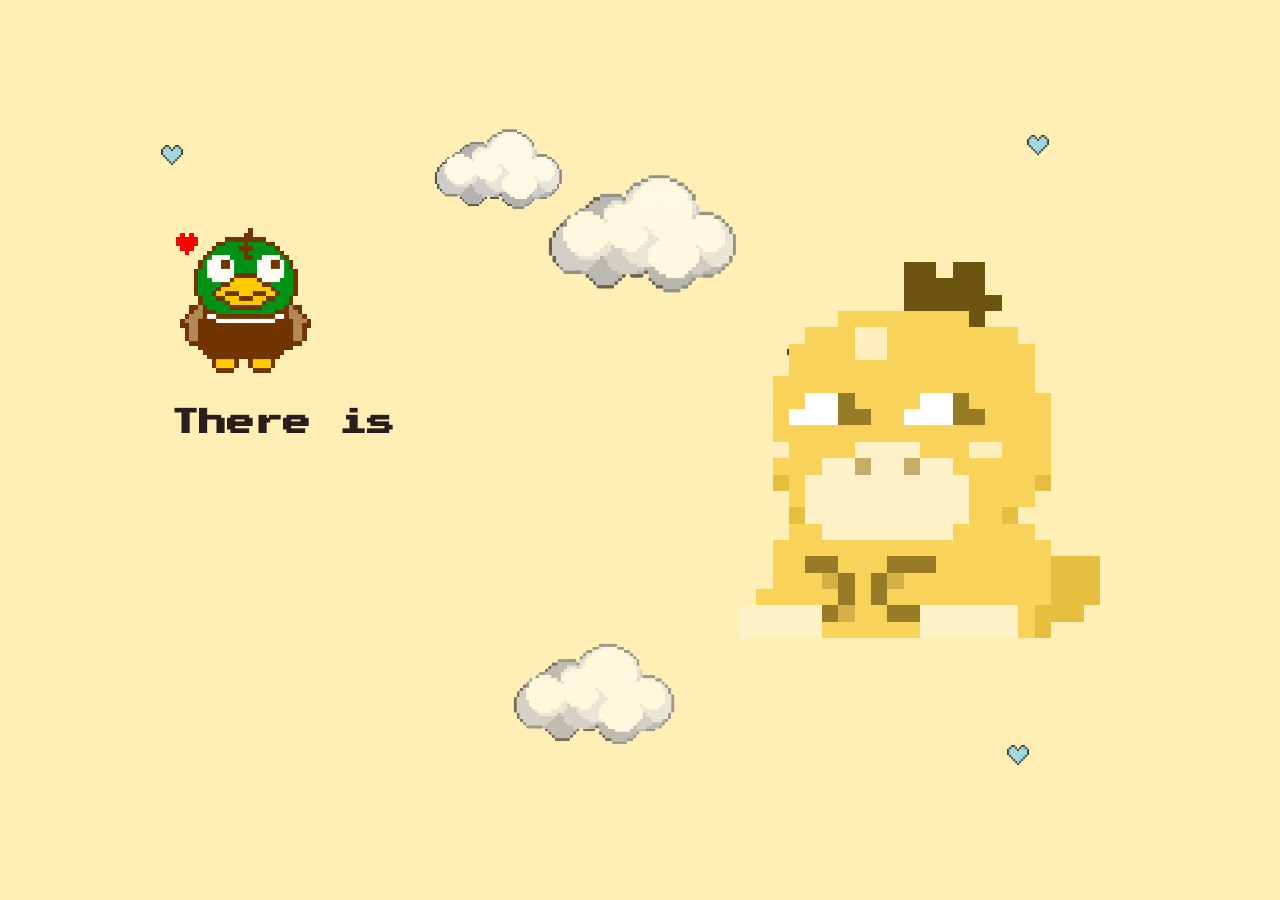
<file: index.html>
<!DOCTYPE html>
<html lang="en">
<head>

  <meta charset="UTF-8"/>

  <meta name="viewport"
  content="width=device-width, initial-scale=1.0"/>

  <title>Birthday Web</title>

  <!-- PIXEL FONT -->

  <link href="https://fonts.googleapis.com/css2?family=Press+Start+2P&display=swap"
  rel="stylesheet">

  <!-- FONT FORM 2 -->

  <link href="https://fonts.googleapis.com/css2?family=Poppins:wght@400;500;700&display=swap"
  rel="stylesheet">

  <link rel="stylesheet" href="brithday.css">

</head>

<body>

 <audio id="bgMusic" loop>
  <source src="assestt/shape.mp3" type="audio/mp3">
</audio>

  <!-- ================= FORM 1 ================= -->

  <div class="container" id="form1">

    <!-- CLOUD -->

    <img src="assestt/cloudpixel.png"
    class="cloud cloud1">

    <img src="assestt/cloudpixel.png"
    class="cloud cloud2">

    <img src="assestt/cloudpixel.png"
    class="cloud cloud3">

    <!-- LOVE GIF -->

    <img src="assestt/gif.gif"
    class="love love1">

    <img src="assestt/gif.gif"
    class="love love2">

    <img src="assestt/gif.gif"
    class="love love3">

    <img src="assestt/gif.gif"
    class="love love4">

    <!-- LEFT -->

    <div class="left-content">

      <img src="assestt/Game Love Sticker.gif"
      class="small-duck">

      <h1 id="typingText"></h1>

      <button id="openBtn">
        click me !
      </button>

    </div>

    <!-- RIGHT -->

    <div class="right-content">

      <img src="assestt/Happy Pixel Sticker.gif"
      class="big-duck">

    </div>

  </div>

  <!-- ================= FORM 2 ================= -->

  <div class="gift-page" id="form2">

    <!-- CLOUD -->

    <img src="assestt/cloud.png"
    class="gift-cloud gift-cloud1">

    <img src="assestt/cloud.png"
    class="gift-cloud gift-cloud2">

    <img src="assestt/cloud.png"
    class="gift-cloud gift-cloud3">

    <img src="assestt/cloud.png"
    class="gift-cloud gift-cloud4">

    <!-- CONTENT -->
    <div class="gift-content">

      <img src="assestt/Game Love Sticker by Stephanie Poetri.gif"
    class="gift-love gift-love1">

    <img src="assestt/Game Love Sticker by Stephanie Poetri.gif"
    class="gift-love gift-love2">

    <img src="assestt/Game Love Sticker by Stephanie Poetri.gif"
    class="gift-love gift-love3">

    <img src="assestt/Game Love Sticker by Stephanie Poetri.gif"
    class="gift-love gift-love4">

    <!-- LOVE BARU -->

    <img src="assestt/Heart Love Sticker by Princess Polly Boutique.gif"
    class="gift-love gift-love5">

    <img src="assestt/Heart Love Sticker by Princess Polly Boutique.gif"
    class="gift-love gift-love6">

    <!-- FLOWER -->

    <img src="assestt/flowers STICKER.gif"
    class="bottom-flower flower-left">

    <!-- ROSE PETALS -->
    <img src="assestt/Rose Petals Art Sticker.gif"
    class="right-flower">

      <!-- TITLE -->

      <h2 class="gift-title">
        You have a <br>
        GIFT!
      </h2>

      <!-- OPEN BUTTON -->

      <button id="giftBtn"
      class="gift-button">
        open gift ?
      </button>

      <!-- OPENING TEXT -->

      <h3 id="openingText"></h3>

      <!-- CAT -->

      <img src="assestt/Black Cat Sticker.gif"
      class="cat-gif"
      id="catGif">

      <!-- GIFT GIF -->

      <img src="assestt/Gift Sticker by Iris Tattoo.gif"
      class="gift-box-gif"
      id="giftGif">

      <!-- CHECK BUTTON -->

      <button id="checkBtn"
      class="gift-button">
        check it out!
      </button>

    </div>

  </div>

  <!-- ================= FORM 3 ================= -->

<div class="birthday-page" id="form3">

  <!-- BALLOON -->

  <img src="assestt/Balloon Love Sticker by Folksy.gif"
  class="balloon balloon-left">

  <img src="assestt/Balloon Love Sticker by Folksy.gif"
  class="balloon balloon-right">

  <img src="assestt/Heart Love Sticker by Folksy.gif"
  class="birthday-love birthday-love1">

  <img src="assestt/Heart Love Sticker by Folksy.gif"
  class="birthday-love birthday-love2">

  <img src="assestt/Heart Love Sticker by Folksy.gif"
  class="birthday-love birthday-love3">

  <img src="assestt/Summer Sea Sticker.gif"
  class="summer summer1">

  <img src="assestt/Summer Sea Sticker.gif"
  class="summer summer2">

  <!-- CONTENT -->

  <div class="birthday-content">

    <!-- TEXT -->

    <h2 class="birthday-title"
    id="birthdayText"></h2>

    <!-- HELLO KITTY -->

    <img src="assestt/Hello Kitty Pixel Sticker.gif"
    class="sanrio-gif">

    <!-- CAKE -->

    <img src="assestt/Happy Birthday Party Sticker by Amy.gif"
    class="birthday-cake">

    <!-- BUTTON -->

    <button id="nextBtn">
      next...
    </button>

  </div>

</div>

<!-- ================= FORM 4 ================= -->

<div class="snoopy-page" id="form4">

  <div class="snoopy-box">

    <!-- TEXT -->

    <h2 id="snoopyText"></h2>

    <!-- SNOOPY -->

    <img src="assestt/Excited The Peanuts Gang Sticker by Peanuts.gif"
    class="snoopy-walk"
    id="snoopyWalk">

    <!-- BUTTON -->

    <button id="snoopyNextBtn">
      next...
    </button>

  </div>

</div>

<!-- ================= FORM 5 ================= -->

<div class="letter-page" id="form5">

    <div class="letter-box">

        <!-- TEXT -->

        <div class="from-text" id="fromText"></div>

        <div class="to-text" id="toText"></div>

        <!-- GIF -->

        <img src="assestt/Hello Kitty Pixel Sticker (1).gif"
        class="kuromi-gif">

        <img src="assestt/My Melody Pixel Sticker.gif"
        class="melody-gif">

        <!-- MESSAGE -->

        <div class="love-message" id="loveMessage"></div>

        <!-- BUTTON -->

        <button id="letterBtn">
            click here
        </button>

    </div>

</div>

  <script src="brithday.js"></script>

</body>
</html>
</file>
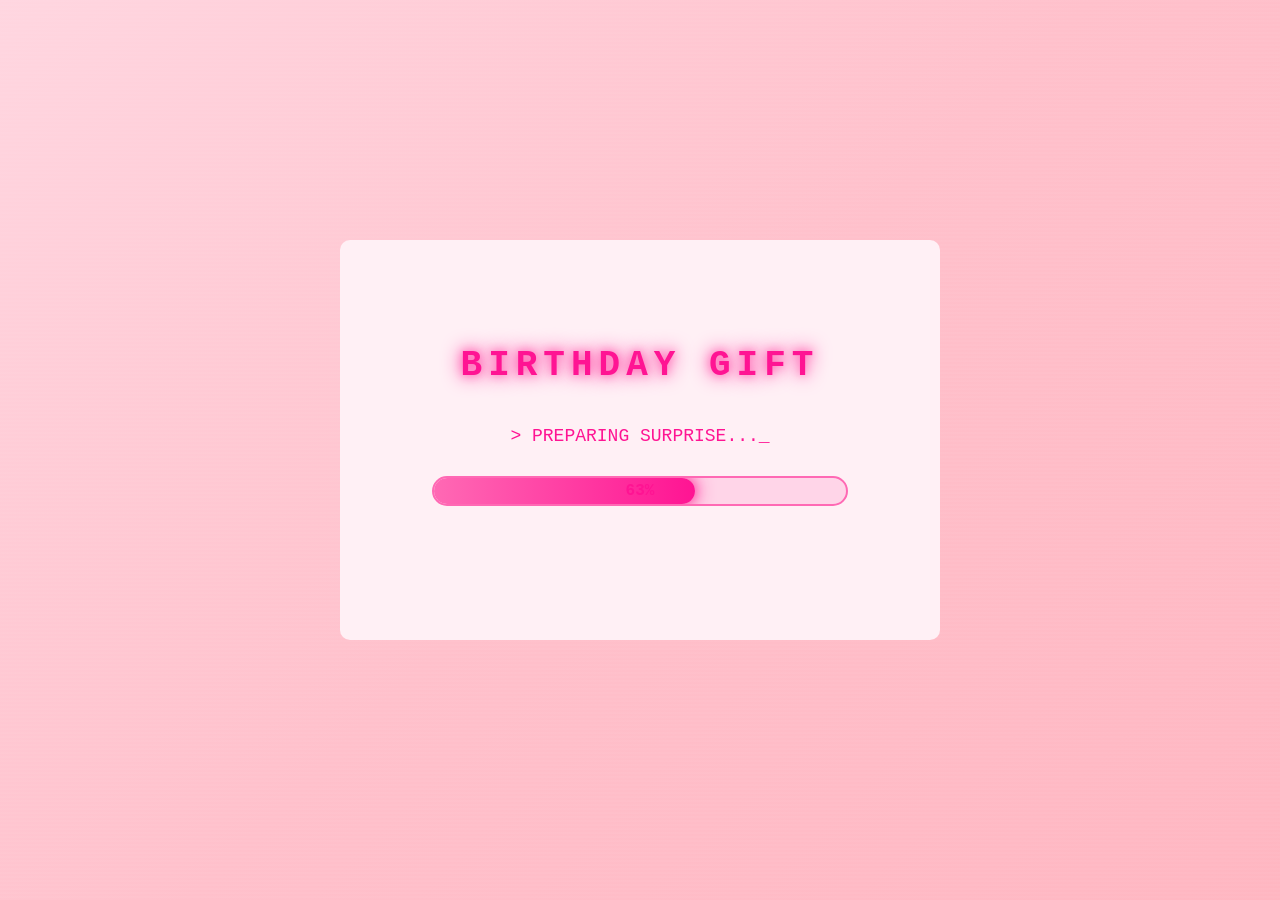
<file: next page/index.html>
<!DOCTYPE html>
<html lang="en">
<head>
    <meta charset="UTF-8">
    <meta name="viewport" content="width=device-width, initial-scale=1.0">
    <title>Birthday Gift</title>
    <link rel="stylesheet" href="styles.css">
</head>

<body>
    <div id="gameboy-container">
    
        <!-- Loading Screen -->
        <div id="loading-screen" class="screen active">
            <div class="gameboy-screen">
                <div class="screen-content">
                    <h1 class="title">BIRTHDAY GIFT</h1>
                    <div class="loading-text">&gt; INITIALIZING..._</div>
                    <div class="progress-bar">
                        <div class="progress-fill" id="progress-fill"></div>
                        <div class="progress-text">38%</div>
                    </div>
                </div>
            </div>
        </div>

        <!-- Loading Screen -->
<div id="loading-screen" class="screen active">
    <div class="gameboy-screen">
        <div class="screen-content">

            <h1 class="title">BIRTHDAY GIFT</h1>

            <div class="loading-text">
                &gt; INITIALIZING..._
            </div>

            <!-- TAMBAHAN BARU -->
            <div class="loading-lines">
                <p>&gt; loading memories...</p>
                <p>&gt; preparing surprise...</p>
                <p>&gt; almost ready...</p>
            </div>

            <div class="progress-bar">
                <div class="progress-fill" id="progress-fill"></div>
                <div class="progress-text">38%</div>
            </div>

            </div>
        </div>
    </div>

        <!-- Main Screen -->
        <div id="main-screen" class="screen">
            <div class="gameboy-body">
                <div class="gameboy-header">
                    <div class="power-indicator">
                        <span class="power-dot"></span>
                        <span class="power-text">POWER</span>
                    </div>
                    <div class="brand-text">GAME</div>
                </div>

                <div class="gameboy-screen">

             <div class="screen-content" id="main-display">

                <h1 class="birthday-title">Happy Birthday!</h1>

                <div class="start-text">
                    Press Start Button
                </div>

                <div class="screen-info">
                    <span class="dot-matrix">
                        DOT MATRIX WITH STEREO SOUND
                    </span>

                    <span class="battery">
                        <span class="battery-dot"></span>
                        BATTERY
                    </span>
                </div>

            </div>
        </div>

                <div class="menu-buttons">
                    <button class="menu-btn message-btn" data-page="message">MESSAGE</button>
                    <button class="menu-btn gallery-btn" data-page="gallery">GALLERY</button>
                    <button class="menu-btn music-btn" data-page="music">MUSIC</button>
                    <button class="menu-btn tetris-btn" data-page="tetris">TETRIS</button>
                </div>

                <div class="controls">
                    <div class="dpad">
                        <div class="dpad-center">
                            <div class="dpad-up">↑</div>
                            <div class="dpad-left">←</div>
                            <div class="dpad-right">→</div>
                            <div class="dpad-down">↓</div>
                        </div>
                    </div>
                    <div class="action-buttons">
                        <button class="action-btn b-btn">B</button>
                        <button class="action-btn a-btn">A</button>
                    </div>
                </div>

                <div class="bottom-controls">
                    <button class="control-btn select-btn">SELECT</button>
                    <button class="control-btn start-btn">START</button>
                </div>

                
            </div>    
        </div>

        <!-- Message -->
        <div id="message-screen" class="screen">
            <div class="page-container">
                <div class="page-screen"></div>
                <div class="page-controls">
                    <button class="page-btn back-btn" data-page="main">KEMBALI</button>
                    <button class="page-btn continue-btn">SELANJUTNYA</button>
                </div>
            </div>
        </div>

        <!-- Gallery -->
        <div id="gallery-screen" class="screen">
            <div class="page-container">
                <div class="page-screen">
                    <div class="page-header">Gallery</div>
                    <div class="gallery-content"></div>
                </div>
                <div class="page-controls">
                    <button class="page-btn back-btn" data-page="main">KEMBALI</button>
                    <button class="page-btn continue-btn">SELANJUTNYA</button>
                </div>
            </div>
        </div>

        <!-- Music -->
        <div id="music-screen" class="screen">
            <div class="page-container">
                <div class="page-screen">
                    <div class="page-header">Music Player</div>
                    <div class="music-content"></div>
                </div>
                <div class="page-controls">
                    <button class="page-btn back-btn" data-page="main">KEMBALI</button>
                    <button class="page-btn continue-btn">SELANJUTNYA</button>
                </div>
            </div>
        </div>

        <!-- TETRIS -->
        <div id="tetris-screen" class="screen">
            <div class="page-container">
                <div class="page-screen">
                    <div class="tetris-header">
                        <div class="tetris-title">Tetris</div>
                        <div class="tetris-stats">
                            <div class="stat">Score: <span id="score">0</span></div>
                            <div class="stat">Level: <span id="level">1</span></div>
                            <div class="stat">Lines: <span id="lines">0</span></div>
                        </div>
                    </div>

                    <div class="tetris-game">
                        <div class="tetris-wrapper">
                            <canvas id="tetris-canvas" width="300" height="400"></canvas>
                        </div>
                    </div>

                    <div class="tetris-controls">
                        <button class="tetris-btn" id="left-btn">◀</button>
                        <button class="tetris-btn" id="rotate-btn">ROTATE</button>
                        <button class="tetris-btn" id="right-btn">▶</button>
                    </div>
                </div>

                <div class="page-controls">
                    <button class="page-btn back-btn" data-page="main">KEMBALI</button>
                </div>
            </div>
        </div>

        <!-- MODALS -->
        <div id="game-over-modal" class="modal">
            <div class="modal-content">
                <div class="game-over-text">GAME OVER</div>
                <button class="modal-btn" id="confirm-btn">CONFIRM</button>
            </div>
        </div>

        <div id="final-message-modal" class="modal">
            <div class="modal-content">
                <div class="final-message-title">INGET YA!</div>
                <div class="final-message-text">
                    <p>walaupun kamu kalah,</p>
                    <p>tapi kamu selalu menang</p>
                    <p>kok di hati aku, HEHE</p>
                    <p>^_^</p>
                    <p class="love-text">I LOVE YOU &lt;3</p>
                </div>
                <button class="modal-btn" id="ok-btn">OK</button>
            </div>
        </div>

    </div>

                


    <div class="hearts-container"></div>

    <script src="script.js"></script>
    
</body>
</html>
</file>
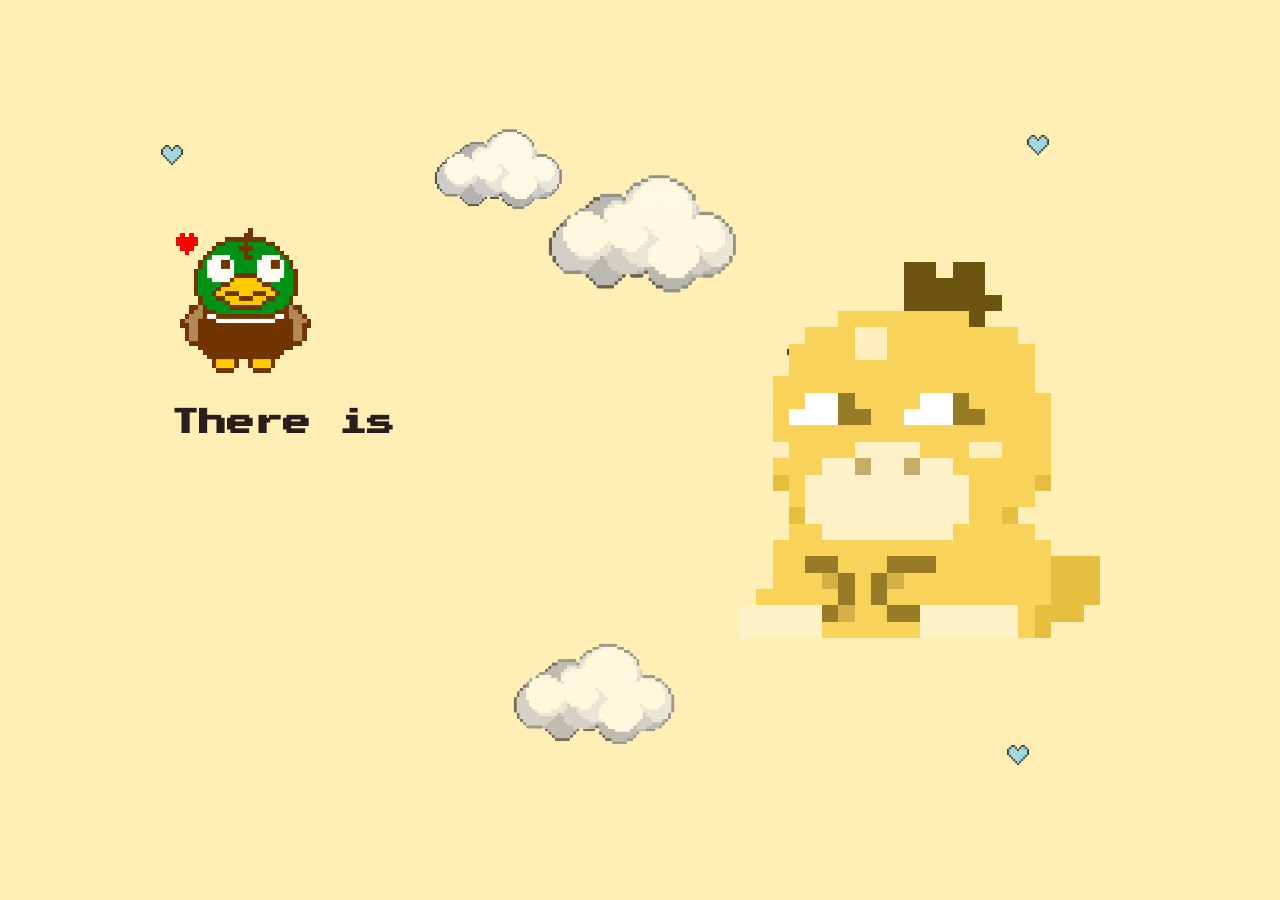
<file: brithday..html>
<!DOCTYPE html>
<html lang="en">
<head>

  <meta charset="UTF-8"/>

  <meta name="viewport"
  content="width=device-width, initial-scale=1.0"/>

  <title>Birthday Web</title>

  <!-- PIXEL FONT -->

  <link href="https://fonts.googleapis.com/css2?family=Press+Start+2P&display=swap"
  rel="stylesheet">

  <!-- FONT FORM 2 -->

  <link href="https://fonts.googleapis.com/css2?family=Poppins:wght@400;500;700&display=swap"
  rel="stylesheet">

  <link rel="stylesheet" href="brithday.css">

</head>

<body>

 <audio id="bgMusic" loop>
  <source src="shape.mp3" type="audio/mp3">
</audio>

  <!-- ================= FORM 1 ================= -->

  <div class="container" id="form1">

    <!-- CLOUD -->

    <img src="cloudpixel.png"
    class="cloud cloud1">

    <img src="cloudpixel.png"
    class="cloud cloud2">

    <img src="cloudpixel.png"
    class="cloud cloud3">

    <!-- LOVE GIF -->

    <img src="gif.gif"
    class="love love1">

    <img src="gif.gif"
    class="love love2">

    <img src="gif.gif"
    class="love love3">

    <img src="gif.gif"
    class="love love4">

    <!-- LEFT -->

    <div class="left-content">

      <img src="Game Love Sticker.gif"
      class="small-duck">

      <h1 id="typingText"></h1>

      <button id="openBtn">
        click me !
      </button>

    </div>

    <!-- RIGHT -->

    <div class="right-content">

      <img src="Happy Pixel Sticker.gif"
      class="big-duck">

    </div>

  </div>

  <!-- ================= FORM 2 ================= -->

  <div class="gift-page" id="form2">

    <!-- CLOUD -->

    <img src="cloud.png"
    class="gift-cloud gift-cloud1">

    <img src="cloud.png"
    class="gift-cloud gift-cloud2">

    <img src="cloud.png"
    class="gift-cloud gift-cloud3">

    <img src="cloud.png"
    class="gift-cloud gift-cloud4">

    <!-- CONTENT -->
    <div class="gift-content">

      <img src="Game Love Sticker by Stephanie Poetri.gif"
    class="gift-love gift-love1">

    <img src="Game Love Sticker by Stephanie Poetri.gif"
    class="gift-love gift-love2">

    <img src="Game Love Sticker by Stephanie Poetri.gif"
    class="gift-love gift-love3">

    <img src="Game Love Sticker by Stephanie Poetri.gif"
    class="gift-love gift-love4">

    <!-- LOVE BARU -->

    <img src="Heart Love Sticker by Princess Polly Boutique.gif"
    class="gift-love gift-love5">

    <img src="Heart Love Sticker by Princess Polly Boutique.gif"
    class="gift-love gift-love6">

    <!-- FLOWER -->

    <img src="flowers STICKER.gif"
    class="bottom-flower flower-left">

    <!-- ROSE PETALS -->
    <img src="Rose Petals Art Sticker.gif"
    class="right-flower">

      <!-- TITLE -->

      <h2 class="gift-title">
        You have a <br>
        GIFT!
      </h2>

      <!-- OPEN BUTTON -->

      <button id="giftBtn"
      class="gift-button">
        open gift ?
      </button>

      <!-- OPENING TEXT -->

      <h3 id="openingText"></h3>

      <!-- CAT -->

      <img src="Black Cat Sticker.gif"
      class="cat-gif"
      id="catGif">

      <!-- GIFT GIF -->

      <img src="Gift Sticker by Iris Tattoo.gif"
      class="gift-box-gif"
      id="giftGif">

      <!-- CHECK BUTTON -->

      <button id="checkBtn"
      class="gift-button">
        check it out!
      </button>

    </div>

  </div>

  <!-- ================= FORM 3 ================= -->

<div class="birthday-page" id="form3">

  <!-- BALLOON -->

  <img src="Balloon Love Sticker by Folksy.gif"
  class="balloon balloon-left">

  <img src="Balloon Love Sticker by Folksy.gif"
  class="balloon balloon-right">

  <img src="Heart Love Sticker by Folksy.gif"
  class="birthday-love birthday-love1">

  <img src="Heart Love Sticker by Folksy.gif"
  class="birthday-love birthday-love2">

  <img src="Heart Love Sticker by Folksy.gif"
  class="birthday-love birthday-love3">

  <img src="Summer Sea Sticker.gif"
  class="summer summer1">

  <img src="Summer Sea Sticker.gif"
  class="summer summer2">

  <!-- CONTENT -->

  <div class="birthday-content">

    <!-- TEXT -->

    <h2 class="birthday-title"
    id="birthdayText"></h2>

    <!-- HELLO KITTY -->

    <img src="Hello Kitty Pixel Sticker.gif"
    class="sanrio-gif">

    <!-- CAKE -->

    <img src="Happy Birthday Party Sticker by Amy.gif"
    class="birthday-cake">

    <!-- BUTTON -->

    <button id="nextBtn">
      next...
    </button>

  </div>

</div>

<!-- ================= FORM 4 ================= -->

<div class="snoopy-page" id="form4">

  <div class="snoopy-box">

    <!-- TEXT -->

    <h2 id="snoopyText"></h2>

    <!-- SNOOPY -->

    <img src="Excited The Peanuts Gang Sticker by Peanuts.gif"
    class="snoopy-walk"
    id="snoopyWalk">

    <!-- BUTTON -->

    <button id="snoopyNextBtn">
      next...
    </button>

  </div>

</div>

<!-- ================= FORM 5 ================= -->

<div class="letter-page" id="form5">

  <div class="letter-box">

    <!-- TOP TEXT -->

    <h2 class="from-text">
      from me...
    </h2>

    <h2 class="to-text"
    id="toText"></h2>

    <!-- GIF -->

    <img src="Hello Kitty Pixel Sticker (1).gif"
    class="kuromi-gif">

    <img src="My Melody Pixel Sticker.gif"
    class="melody-gif">

    <!-- MESSAGE -->

    <p class="love-message"
    id="loveMessage"></p>

    <button id="letterBtn">
  click here
</button>

  </div>

</div>

  <script src="brithday.js"></script>

</body>
</html>
</file>
<file: brithday.css>
*{
    margin: 0;
    padding: 0;
    box-sizing: border-box;
}

body{
    width: 100%;
    height: 100vh;
    overflow: hidden;

    background: #FFEFB5;

    font-family: 'Press Start 2P', cursive;

    display: flex;
    justify-content: center;
    align-items: center;
}

.container{
    width: 92%;
    height: 90vh;

    background: transparent;

    border-radius: 30px;

    position: relative;
    overflow: hidden;

    display: flex;
    justify-content: space-between;
    align-items: center;

    padding: 80px;
}

/* ================= FORM 1 CLOUD ================= */

.cloud{
    position: absolute;

    opacity: 0.65;

    image-rendering: pixelated;

    z-index: 1;
}

.cloud1{
    width: 190px;

    top: 30px;
    left: 350px;

    animation: float1 5s ease-in-out infinite;
}

.cloud2{
    width: 240px;

    bottom: 40px;
    left: 420px;

    opacity: 0.55;

    animation: float2 6s ease-in-out infinite;
}

.cloud3{
    width: 280px;

    top: 50px;
    right: 450px;

    opacity: 0.6;

    animation: float1 7s ease-in-out infinite;
}

/* ================= LOVE ================= */

.love{
    position: absolute;

    width: 22px;

    z-index: 2;

    opacity: 0.75;
}

.love1{
    top: 100px;
    left: 110px;
}

.love2{
    top: 90px;
    right: 180px;
}

.love3{
    top: 300px;
    right: 420px;
}

.love4{
    bottom: 90px;
    right: 200px;
}

/* ================= LEFT ================= */

.left-content{
    z-index: 10;

    width: 50%;

    padding-left: 40px;
}

.small-duck{
    width: 145px;

    margin-bottom: 25px;

    image-rendering: pixelated;
}

h1{
    font-size: 28px;

    line-height: 1.8;

    color: #2c1d1d;

    margin-bottom: 40px;

    min-height: 150px;
}

/* ================= FORM 1 BUTTON ================= */

button{
    width: 280px;
    height: 85px;

    border-radius: 25px;

    border: 5px solid #2b1d1d;

    background: #ffeaea;

    font-family: 'Press Start 2P', cursive;

    font-size: 20px;

    cursor: pointer;

    transition: 0.3s;

    opacity: 0;

    transform: translateY(20px);
}

button:hover{
    transform: scale(1.05);

    background: #ffdcdc;
}

/* ================= RIGHT ================= */

.right-content{
    width: 45%;

    display: flex;
    justify-content: center;
    align-items: center;

    z-index: 10;
}

.big-duck{
    width: 360px;

    image-rendering: pixelated;

    animation: duckFloat 3s ease-in-out infinite;
}

/* ================= FORM 2 ================= */

.gift-page{
    width: 100%;
    height: 100vh;

    background: #f8b6cb;

    position: absolute;
    top: 0;
    left: 0;

    overflow: hidden;

    display: none;
    justify-content: center;
    align-items: center;
}

/* ================= CLOUD ================= */

.gift-cloud{
    position: absolute;

    image-rendering: pixelated;

    opacity: 0.95;

    z-index: 1;

    animation: cloudFloat 6s ease-in-out infinite;
}

/* kiri atas BESAR */

.gift-cloud1{
    width: 540px;

    top: -90px;
    left: -120px;

    transform: rotate(-4deg);
}

/* kanan atas agak turun */

.gift-cloud2{
    width: 470px;

    top: 20px;
    right: -90px;

    transform: rotate(3deg);

    animation-delay: 1s;
}

/* kiri bawah */

.gift-cloud3{
    width: 290px;

    bottom: 90px;
    left: 40px;

    transform: rotate(-2deg);

    animation-delay: 2s;
}

/* kanan bawah */

.gift-cloud4{
    width: 250px;

    bottom: 140px;
    right: 90px;

    transform: rotate(4deg);

    animation-delay: 3s;
}

/* ================= CONTENT ================= */

.gift-content{
    position: relative;

    z-index: 5;

    display: flex;
    flex-direction: column;
    align-items: center;
    justify-content: center;

    gap: 20px;

    width: 100%;
}

/* ================= TITLE ================= */

.gift-title{
    font-family: 'Press Start 2P', cursive;

    font-size: 58px;

    line-height: 1.5;

    text-align: center;

    color: #2d1717;

    margin-top: -20px;

    z-index: 5;
}

/* ================= LOVE GIF ================= */

.gift-love{
    position: absolute;

    width: 90px;

    image-rendering: pixelated;

    z-index: 2;

    opacity: 0.95;
}

/* acak tapi rapih */

.gift-love1{
    top: 70px;
    left: 300px;
}

.gift-love2{
    top: 120px;
    right: 320px;
}

.gift-love3{
    bottom: 220px;
    left: 350px;
}

.gift-love4{
    bottom: 180px;
    right: 360px;
}

/* ================= BUTTON ================= */

.gift-button{
    width: 320px;
    height: 90px;

    border: 6px solid #3b1d1d;

    border-radius: 25px;

    background: linear-gradient(
        to bottom,
        #ff8fc0,
        #ff5f9f
    );

    color: white;

    font-family: 'Press Start 2P', cursive;

    font-size: 18px;

    display: flex;
    justify-content: center;
    align-items: center;

    text-align: center;

    cursor: pointer;

    box-shadow:
    0 8px 0 #b93d70,
    0 12px 20px rgba(0,0,0,0.18);

    transition: 0.25s;

    z-index: 5;
}

.gift-button:hover{
    transform: translateY(-4px) scale(1.03);
}

/* OPEN BUTTON */

#giftBtn{
    opacity: 1 !important;

    transform: translateY(0px) !important;

    display: flex;
}

/* ================= OPENING TEXT ================= */

#openingText{
    font-family: 'Poppins', sans-serif;

    font-size: 32px;

    font-weight: 700;

    color: #2b1616;

    min-height: 45px;

    margin-top: 5px;
}

/* ================= CAT ================= */

.cat-gif{
    width: 260px;

    image-rendering: pixelated;

    margin-top: -5px;

    z-index: 5;
}

/* ================= GIFT GIF ================= */

.gift-box-gif{
    width: 250px;

    display: none;

    margin-top: -5px;

    z-index: 5;

    opacity: 0;

    transform: translateY(15px);
}

/* ================= CHECK BUTTON ================= */

#checkBtn{
    opacity: 0;

    display: none;

    margin-top: 8px;
}

/* ================= ANIMATION ================= */

@keyframes cloudFloat{

    0%{
        transform: translateY(0px);
    }

    50%{
        transform: translateY(-12px);
    }

    100%{
        transform: translateY(0px);
    }
}

/* ================= EXTRA LOVE ================= */

.gift-love5{
    width: 110px;

    top: 260px;
    left: 180px;

    transform: rotate(-12deg);
}

.gift-love6{
    width: 95px;

    top: 340px;
    right: 170px;

    transform: rotate(10deg);
}

/* ================= EXTRA LOVE ================= */

.gift-love5{
    width: 110px;

    top: 260px;
    left: 180px;

    transform: rotate(-12deg);
}

.gift-love6{
    width: 95px;

    top: 340px;
    right: 170px;

    transform: rotate(10deg);
}

/* ================= FLOWER KIRI ================= */

.bottom-flower{
    position: absolute;

    width: 340px;

    bottom: -70px;
    left: -40px;

    image-rendering: pixelated;

    z-index: 1;

    opacity: 0.95;

    transform: rotate(2deg);
}

/* ================= FLOWER KANAN ================= */

.right-flower{
    position: absolute;

    width: 300px;

    bottom: -85px;
    right: -20px;

    image-rendering: pixelated;

    z-index: 1;

    opacity: 0.95;

    transform: rotate(-4deg);
}


/* ================= FORM 3 ================= */

.birthday-page{
    width: 100%;
    height: 100vh;

    background: #87CEFA;

    position: absolute;

    top: 0;
    left: 0;

    overflow: hidden;

    display: none;
    justify-content: center;
    align-items: center;
}

/* CONTENT */

.birthday-content{
    position: relative;

    width: 100%;

    display: flex;
    flex-direction: column;

    justify-content: center;
    align-items: center;

    z-index: 5;

    margin-top: 20px;
}

/* TEXT */

.birthday-title{
    font-size: 30px;

    line-height: 1.6;

    text-align: center;

    color: white;

    text-shadow:
    4px 4px 0px #4c8dc4;

    min-height: 100px;

    margin-bottom: 10px;
}

/* HELLO KITTY */

.sanrio-gif{
    width: 270px;

    image-rendering: pixelated;

    margin-top: -10px;
}

/* CAKE */

.birthday-cake{
    width: 180px;

    image-rendering: pixelated;

    margin-top: -15px;
}

/* BUTTON */

#nextBtn{
    width: 260px;
    height: 80px;

    border-radius: 20px;

    border: 4px solid #1e3a8a;

    background: linear-gradient(
        135deg,
        #60a5fa,
        #1d4ed8
    );

    color: white;

    font-family: 'Poppins', sans-serif;
    font-weight: 700;
    font-size: 18px;

    letter-spacing: 1px;

    cursor: pointer;

    display: flex;
    justify-content: center;
    align-items: center;

    box-shadow:
        0 6px 0 #0f2a66,
        0 10px 18px rgba(0,0,0,0.2);

    transition: 0.25s;

    opacity: 0;
    transform: translateY(20px);
}

#nextBtn:hover{
    transform: translateY(-3px) scale(1.03);
    box-shadow:
        0 8px 0 #0f2a66,
        0 14px 22px rgba(0,0,0,0.25);
}

#nextBtn.show{
    opacity: 1;
    transform: translateY(0);
}

/* BALLOON */

.balloon{
    position: absolute;

    width: 210px;

    image-rendering: pixelated;

    z-index: 1;
}

/* kiri bawah */

.balloon-left{
    left: 20px;
    bottom: 20px;
}

/* kanan bawah */

.balloon-right{
    right: 20px;
    bottom: 20px;
}

/* ================= LOVE GIF FORM 3 ================= */

.birthday-love{
    position: absolute;

    image-rendering: pixelated;

    opacity: 0.95;

    z-index: 2;
}

/* lebih random & natural */

.birthday-love1{
    width: 95px;

    top: 120px;
    left: 220px;

    transform: rotate(-12deg);
}

.birthday-love2{
    width: 70px;

    top: 200px;
    right: 240px;

    transform: rotate(10deg);
}

.birthday-love3{
    width: 110px;

    bottom: 140px;
    right: 300px;

    transform: rotate(-8deg);
}

/* ================= SUMMER SEA ================= */

.summer{
    position: absolute;

    image-rendering: pixelated;

    opacity: 0.95;

    z-index: 2;
}

/* kiri atas */

.summer1{
    width: 120px;

    top: 70px;
    right: 170px;

    transform: rotate(8deg);
}

/* kiri bawah */

.summer2{
    width: 90px;

    bottom: 110px;
    left: 260px;

    transform: rotate(-10deg);
}


/* ================= FORM 4 ================= */

.snoopy-page{
    width: 100%;
    height: 100vh;

    background: #ffe9f3;

    position: absolute;
    top: 0;
    left: 0;

    display: none;
    justify-content: center;
    align-items: center;

    overflow: hidden;
}

/* BOX */

.snoopy-box{
    width: 850px;
    height: 600px;

    background: #fff6f8;

    border: 6px solid #2b1d1d;

    border-radius: 25px;

    position: relative;

    padding-top: 70px;

    overflow: hidden;

    text-align: center;
}

/* TEXT */

#snoopyText{
    font-size: 28px;

    line-height: 1.8;

    color: #2b1d1d;

    min-height: 140px;
}

/* SNOOPY */

.snoopy-walk{
    width: 180px;

    position: absolute;

    bottom: 80px;
    left: -220px;

    image-rendering: pixelated;
}

/* BUTTON */

#snoopyNextBtn{
    position: absolute;

    bottom: 30px;
    left: 50%;

    transform: translateX(-50%) translateY(20px);

    opacity: 0;

    width: 220px;
    height: 70px;

    font-size: 18px;

    transition: 0.5s;
}


/* ================= FORM 5 ================= */

.letter-page{
    width: 100%;
    height: 100vh;

    background: #b8b2ff;

    position: absolute;

    top: 0;
    left: 0;

    display: none;

    justify-content: center;
    align-items: center;

    overflow: hidden;
}

/* BOX */

.letter-box{
    width: 900px;
    height: 620px;

    background: #c9c4ff;

    border-radius: 25px;

    border: 5px solid #2b1d1d;

    position: relative;

    padding: 50px;

    overflow: hidden;
}

/* TEXT */

.from-text{
    position: absolute;

    top: 75px;
    left: 70px;

    font-size: 14px;

    text-align: center;

    line-height: 1.5;
}

.to-text{
    position: absolute;

    top: 75px;
    right: 70px;

    font-size: 14px;

    text-align: center;

    line-height: 1.5;
}

/* GIF */

.kuromi-gif{
    position: absolute;

    width: 200px;

    top: 130px;
    left: 35px;

    image-rendering: pixelated;
}

.melody-gif{
    position: absolute;

    width: 190px;

    top: 130px;
    right: 35px;

    image-rendering: pixelated;
}

/* MESSAGE */

.love-message{
    position: absolute;

    left: 70px;
    right: 70px;

    bottom: 110px;

    font-family: 'Poppins', sans-serif;

    font-size: 18px;

    font-weight: 600;

    line-height: 1.9;

    color: #1f1f1f;

    text-align: left;

    min-height: 120px;
}

/* BUTTON */

#letterBtn{
    position: absolute;

    right: 55px;
    bottom: 25px;

    width: 150px;
    height: 55px;

    border-radius: 14px;

    border: 3px solid #2b1d1d;

    background: #ffd6ea;

    color: #2b1d1d;

    font-family: 'Press Start 2P', cursive;

    font-size: 10px;

    cursor: pointer;

    opacity: 0;

    transform: translateY(15px);

    transition: 0.4s;

    z-index: 10;
}



/* ================================================= */
/* ================= RESPONSIVE HP ================= */
/* ================================================= */

@media screen and (max-width: 768px){

    body{
        overflow-x: hidden;
        overflow-y: auto;
    }

    /* ================= FORM 1 ================= */

    .container{
        flex-direction: column;
        justify-content: center;
        align-items: center;

        padding: 30px 20px;

        gap: 20px;

        height: auto;
        min-height: 100vh;
    }

    .left-content{
        width: 100%;

        padding-left: 0;

        text-align: center;

        display: flex;
        flex-direction: column;
        align-items: center;
    }

    .right-content{
        width: 100%;
    }

    h1{
        font-size: 16px;

        line-height: 1.8;

        min-height: auto;

        margin-bottom: 25px;
    }

    .small-duck{
        width: 110px;
    }

    .big-duck{
        width: 220px;
    }

    button{
        width: 220px;
        height: 65px;

        font-size: 12px;
    }

    /* CLOUD */

    .cloud1{
        width: 120px;

        top: 10px;
        left: -20px;
    }

    .cloud2{
        width: 130px;

        bottom: 120px;
        left: -30px;
    }

    .cloud3{
        width: 150px;

        top: 20px;
        right: -30px;
    }

    /* LOVE */

    .love{
        width: 18px;
    }

    /* ================= FORM 2 ================= */

    .gift-title{
        font-size: 24px;

        line-height: 1.6;
    }

    .gift-button{
        width: 230px;
        height: 65px;

        font-size: 11px;
    }

    #openingText{
        font-size: 20px;
    }

    .cat-gif{
        width: 170px;
    }

    .gift-box-gif{
        width: 180px;
    }

    /* CLOUD FORM 2 */

    .gift-cloud1{
        width: 260px;

        top: -30px;
        left: -60px;
    }

    .gift-cloud2{
        width: 220px;

        top: 10px;
        right: -50px;
    }

    .gift-cloud3{
        width: 150px;

        bottom: 130px;
        left: -20px;
    }

    .gift-cloud4{
        width: 140px;

        bottom: 150px;
        right: -10px;
    }

    /* LOVE */

    .gift-love1{
        width: 70px;

        top: 90px;
        left: 10px;
    }

    .gift-love2{
        width: 80px;

        top: 120px;
        right: 20px;
    }

    .gift-love3{
        width: 65px;

        bottom: 180px;
        left: 15px;
    }

    .gift-love4{
        width: 80px;

        bottom: 180px;
        right: 15px;
    }

    .gift-love5{
        width: 75px;

        top: 240px;
        left: 20px;
    }

    .gift-love6{
        width: 70px;

        top: 300px;
        right: 15px;
    }

    /* FLOWER */

    .bottom-flower{
        width: 180px;

        bottom: -20px;
        left: -30px;
    }

    .right-flower{
        width: 160px;

        bottom: -20px;
        right: -25px;
    }

    /* ================= FORM 3 ================= */

    .birthday-title{
        font-size: 18px;

        min-height: 70px;

        margin-bottom: 5px;
    }

    .sanrio-gif{
        width: 190px;
    }

    .birthday-cake{
        width: 130px;

        margin-top: -10px;
    }

    #nextBtn{
        width: 200px;
        height: 60px;

        font-size: 13px;

        margin-top: 10px;
    }

    /* BALLOON */

    .balloon{
        width: 120px;
    }

    .balloon-left{
        left: -15px;
        bottom: 10px;
    }

    .balloon-right{
        right: -15px;
        bottom: 10px;
    }

    /* EXTRA GIF */

    .birthday-love1{
        width: 60px;

        top: 100px;
        left: 10px;
    }

    .birthday-love2{
        width: 55px;

        top: 170px;
        right: 15px;
    }

    .birthday-love3{
        width: 70px;

        bottom: 120px;
        right: 30px;
    }

    .summer1{
        width: 70px;

        top: 60px;
        right: 40px;
    }

    .summer2{
        width: 65px;

        bottom: 100px;
        left: 25px;
    }

    /* ================= FORM 4 ================= */

    .snoopy-box{
        width: 95%;
        height: 500px;

        padding: 40px 20px;
    }

    #snoopyText{
        font-size: 16px;

        line-height: 1.8;
    }

    .snoopy-walk{
        width: 130px;

        bottom: 90px;
    }

    #snoopyNextBtn{
        width: 180px;
        height: 60px;

        font-size: 12px;
    }

    /* ================= FORM 5 ================= */

    .letter-box{
        width: 95%;
        min-height: 90vh;

        padding: 30px 20px;

        position: relative;
    }

    /* TEXT ATAS */

    .from-text{
        position: absolute;

        top: 80px;
        left: 40px;

        font-size: 13px;

        text-align: center;

        line-height: 1.4;
    }

    .to-text{
        position: absolute;

        top: 80px;
        right: 40px;

        font-size: 13px;

        text-align: center;

        line-height: 1.4;
    }

    /* GIF */

    .kuromi-gif{
        position: absolute;

        width: 165px;

        top: 155px;
        left: 15px;

        image-rendering: pixelated;

        object-fit: contain;
    }

    .melody-gif{
        position: absolute;

        width: 145px;

        top: 165px;
        right: 20px;

        image-rendering: pixelated;

        object-fit: contain;
    }

    /* TEXT BAWAH */

    .love-message{
        position: absolute;

        left: 28px;
        right: 28px;

        bottom: 110px;

        font-size: 18px;

        line-height: 2.2;

        text-align: center;
    }

    /* BUTTON */

    #letterBtn{
        position: absolute;

        left: 50%;
        bottom: 25px;

        transform: translateX(-50%);

        width: 170px;
        height: 50px;

        font-size: 10px;
    }
}
</file>
<file: next page/styles.css>
/* Reset and base styles */
* {
    margin: 0;
    padding: 0;
    box-sizing: border-box;
}

body {
    font-family: 'Courier New', monospace;
    background: linear-gradient(45deg, #1a1a2e, #16213e, #0f3460);
    min-height: 100vh;
    display: flex;
    justify-content: center;
    align-items: center;
    overflow: hidden;
}

#gameboy-container {
    position: relative;
    width: 100%;
    height: 100vh;
    display: flex;
    justify-content: center;
    align-items: center;
}

/* Enhanced Screen Transitions */
.screen {
    display: none;
    opacity: 0;
    transform: translateY(20px);
    transition: all 0.8s cubic-bezier(0.4, 0, 0.2, 1);
    position: absolute;
    top: 0;
    left: 0;
    width: 100%;
    height: 100%;
}

.screen.active {
    display: flex;
    justify-content: center;
    align-items: center;
    opacity: 1;
    transform: translateY(0);
}

.screen.fade-out {
    opacity: 0;
    transform: translateY(-20px);
    transition: all 0.6s cubic-bezier(0.4, 0, 0.2, 1);
}

.screen.fade-in {
    opacity: 1;
    transform: translateY(0);
    transition: all 0.8s cubic-bezier(0.4, 0, 0.2, 1);
}

/* Loading Screen Styles */
#loading-screen {
    background: #000;
    color: #00ff00;
}

#loading-screen .gameboy-screen {
    width: 600px;
    height: 400px;
    background: #000;
    border: 4px solid rgb(255, 0, 204);
    border-radius: 10px;
    display: flex;
    justify-content: center;
    align-items: center;
    position: relative;
}

#loading-screen .screen-content {
    text-align: center;
    width: 100%;
    padding: 40px;
}

#loading-screen .title {
    font-size: 48px;
    font-weight: bold;
    color: #00ff00;
    margin-bottom: 40px;
    letter-spacing: 4px;
    animation: titleGlow 2s ease-in-out infinite alternate; /* Tambahkan ini */
}

/* Tambahkan keyframe ini */
@keyframes titleGlow {
    from {
        text-shadow: 0 0 10px #00ff00;
    }
    to {
        text-shadow: 0 0 20px #00ff00, 0 0 30px #00ff00;
    }
}

#loading-screen .loading-text {
    font-size: 24px;
    color: #00ff00;
    margin-bottom: 30px;
    text-align: left;
    padding-left: 20px;
    animation: blink 1s infinite;
    transition: opacity 0.3s ease; /* Tambahkan ini */
}

.progress-bar {
    width: 80%;
    height: 30px;
    background: #333;
    border: 2px solid #00ff00;
    margin: 0 auto 30px;
    position: relative;
    border-radius: 5px;
    overflow: hidden;
}

.progress-fill {
    height: 100%;
    background: #00ff00;
    width: 38%;
    transition: width 0.3s ease;
    position: relative;
    overflow: hidden;
}

/* Tambahkan efek shine */
.progress-fill::after {
    content: '';
    position: absolute;
    top: 0;
    left: -100%;
    width: 100%;
    height: 100%;
    background: linear-gradient(90deg, transparent, rgba(255,255,255,0.4), transparent);
    animation: shine 2s infinite;
}

@keyframes shine {
    0% { left: -100%; }
    100% { left: 100%; }
}

.progress-text {
    position: absolute;
    top: 50%;
    left: 50%;
    transform: translate(-50%, -50%);
    color: #000;
    font-weight: bold;
    font-size: 16px;
}

#loading-screen .smile-text {
    font-size: 32px;
    color: #ffff00;
    font-weight: bold;
    margin-top: 20px;
}

/* Main Screen Entry Animation */
#main-screen.screen-entering {
    animation: mainScreenEnter 1.2s cubic-bezier(0.4, 0, 0.2, 1) forwards;
}

@keyframes mainScreenEnter {
    0% {
        opacity: 0;
        transform: scale(0.9) translateY(30px);
    }
    50% {
        opacity: 0.7;
        transform: scale(1.02) translateY(-5px);
    }
    100% {
        opacity: 1;
        transform: scale(1) translateY(0);
    }
}

/* Loading completion animation */
.loading-complete {
    animation: loadingSuccess 0.8s ease-in-out forwards;
}

@keyframes loadingSuccess {
    0% {
        transform: scale(1);
        opacity: 1;
    }
    50% {
        transform: scale(1.05);
        filter: brightness(1.2);
    }
    100% {
        transform: scale(1);
        opacity: 1;
    }
}

/* Main Gameboy Styles */
.gameboy-body {
    width: 400px;
    height: 600px;
    background: linear-gradient(145deg, #e8e8e8, #d0d0d0);
    border-radius: 20px 20px 40px 40px;
    padding: 20px;
    box-shadow: 
        0 20px 40px rgba(0,0,0,0.3),
        inset 0 2px 4px rgba(255,255,255,0.8),
        inset 0 -2px 4px rgba(0,0,0,0.2);
    position: relative;
}

.gameboy-header {
    display: flex;
    justify-content: space-between;
    align-items: center;
    margin-bottom: 15px;
    font-size: 12px;
    color: #666;
}

.power-indicator {
    display: flex;
    align-items: center;
    gap: 5px;
}

.power-dot {
    width: 8px;
    height: 8px;
    background: #ff4444;
    border-radius: 50%;
}

.brand-text {
    font-weight: bold;
    font-size: 14px;
}

.gameboy-screen {
    width: 100%;
    height: 200px;
    background: #2d5016;
    border: 8px solid #1a1a1a;
    border-radius: 8px;
    margin-bottom: 20px;
    position: relative;
    box-shadow: inset 0 0 20px rgba(0,0,0,0.5);
}

/* Gameboy elements staggered entry */
.gameboy-screen {
    opacity: 0;
    transform: translateY(20px);
    transition: all 0.6s cubic-bezier(0.4, 0, 0.2, 1);
}

.screen.active .gameboy-screen {
    opacity: 1;
    transform: translateY(0);
    transition-delay: 0.2s;
}

.menu-buttons {
    opacity: 0;
    transform: translateY(30px);
    transition: all 0.8s cubic-bezier(0.4, 0, 0.2, 1);
}

.screen.active .menu-buttons {
    opacity: 1;
    transform: translateY(0);
    transition-delay: 0.4s;
}

.controls {
    opacity: 0;
    transform: translateY(40px);
    transition: all 1s cubic-bezier(0.4, 0, 0.2, 1);
}

.screen.active .controls {
    opacity: 1;
    transform: translateY(0);
    transition-delay: 0.6s;
}

.bottom-controls {
    opacity: 0;
    transform: translateY(50px);
    transition: all 1.2s cubic-bezier(0.4, 0, 0.2, 1);
}

.screen.active .bottom-controls {
    opacity: 1;
    transform: translateY(0);
    transition-delay: 0.8s;
}

.gameboy-screen .screen-content {
    padding: 20px;
    height: 100%;
    display: flex;
    flex-direction: column;
    justify-content: center;
    align-items: center;
    text-align: center;
}

.birthday-title {
    color: #9bbc0f;
    font-size: 24px;
    font-weight: bold;
    margin-bottom: 10px;
    text-shadow: 0 0 10px #9bbc0f;
}

.start-text {
    color: #ffff00;
    font-size: 16px;
    margin-bottom: 20px;
}

.screen-info {
    position: absolute;
    bottom: 10px;
    left: 10px;
    right: 10px;
    display: flex;
    justify-content: space-between;
    font-size: 8px;
    color: #666;
}

.battery {
    display: flex;
    align-items: center;
    gap: 3px;
}

.battery-dot {
    width: 4px;
    height: 4px;
    background: #ff4444;
    border-radius: 50%;
}


/* Menu Buttons - Fixed Tetris Button */
.menu-buttons {
    display: grid;
    grid-template-columns: 1fr 1fr;
    gap: 10px;
    margin-bottom: 30px;
}

.menu-btn {
    padding: 15px;
    border: none;
    border-radius: 8px;
    font-family: inherit;
    font-weight: bold;
    font-size: 14px;
    cursor: pointer;
    transition: all 0.2s ease;
    box-shadow: 0 4px 8px rgba(0,0,0,0.2);
    text-transform: uppercase; /* Ensure consistent text formatting */
    letter-spacing: 0.5px; /* Better letter spacing */
}

.menu-btn:hover {
    transform: translateY(-2px);
    box-shadow: 0 6px 12px rgba(0,0,0,0.3);
}

.menu-btn:active {
    transform: translateY(0);
    box-shadow: 0 2px 4px rgba(0,0,0,0.2);
}

.message-btn {
    background: linear-gradient(145deg, #4a90e2, #357abd);
    color: white;
}

.message-btn:hover {
    background: linear-gradient(145deg, #357abd, #2968a3);
}

.gallery-btn {
    background: linear-gradient(145deg, #e74c3c, #c0392b);
    color: white;
}

.gallery-btn:hover {
    background: linear-gradient(145deg, #c0392b, #a93226);
}

.music-btn {
    background: linear-gradient(145deg, #9b59b6, #8e44ad);
    color: white;
}

.music-btn:hover {
    background: linear-gradient(145deg, #8e44ad, #7d3c98);
}

.tetris-btn {
    background: linear-gradient(145deg, #27ae60, #229954);
    color: white;
}

.tetris-btn:hover {
    background: linear-gradient(145deg, #229954, #1e8449);
}

/* Ensure all buttons have consistent focus states */
.menu-btn:focus {
    outline: none;
    box-shadow: 0 0 0 3px rgba(255, 255, 255, 0.3);
}


/* Controls */
.controls {
    display: flex;
    justify-content: space-between;
    align-items: center;
    margin-bottom: 20px;
}

.dpad {
    width: 80px;
    height: 80px;
    position: relative;
}

.dpad-center {
    width: 100%;
    height: 100%;
    background: #333;
    position: relative;
    border-radius: 8px;
}

.dpad-center div {
    position: absolute;
    background: #555;
    color: white;
    display: flex;
    justify-content: center;
    align-items: center;
    font-size: 16px;
    cursor: pointer;
    transition: background 0.2s ease;
}

.dpad-center div:hover {
    background: #666;
}

.dpad-up, .dpad-down {
    width: 30px;
    height: 25px;
    left: 50%;
    transform: translateX(-50%);
}

.dpad-up {
    top: 0;
    border-radius: 8px 8px 0 0;
}

.dpad-down {
    bottom: 0;
    border-radius: 0 0 8px 8px;
}

.dpad-left, .dpad-right {
    width: 25px;
    height: 30px;
    top: 50%;
    transform: translateY(-50%);
}

.dpad-left {
    left: 0;
    border-radius: 8px 0 0 8px;
}

.dpad-right {
    right: 0;
    border-radius: 0 8px 8px 0;
}

.action-buttons {
    display: flex;
    gap: 15px;
}

.action-btn {
    width: 50px;
    height: 50px;
    border: none;
    border-radius: 50%;
    font-family: inherit;
    font-weight: bold;
    font-size: 18px;
    cursor: pointer;
    transition: all 0.2s ease;
    box-shadow: 0 4px 8px rgba(0,0,0,0.3);
}

.action-btn:hover {
    transform: translateY(-2px);
    box-shadow: 0 6px 12px rgba(0,0,0,0.4);
}

.action-btn:active {
    transform: translateY(0);
    box-shadow: 0 2px 4px rgba(0,0,0,0.2);
}

.b-btn {
    background: linear-gradient(145deg, #e74c3c, #c0392b);
    color: white;
}

.a-btn {
    background: linear-gradient(145deg, #e74c3c, #c0392b);
    color: white;
}

.bottom-controls {
    display: flex;
    justify-content: center;
    gap: 30px;
    margin-bottom: 20px;
}

.control-btn {
    padding: 8px 16px;
    border: none;
    border-radius: 20px;
    background: #666;
    color: white;
    font-family: inherit;
    font-size: 12px;
    cursor: pointer;
    transition: all 0.2s ease;
}

.control-btn:hover {
    background: #777;
    transform: translateY(-1px);
}

.speaker-grille {
    position: absolute;
    bottom: 20px;
    right: 20px;
    width: 40px;
    height: 40px;
    background: 
        radial-gradient(circle at 25% 25%, #333 2px, transparent 2px),
        radial-gradient(circle at 75% 25%, #333 2px, transparent 2px),
        radial-gradient(circle at 25% 75%, #333 2px, transparent 2px),
        radial-gradient(circle at 75% 75%, #333 2px, transparent 2px),
        radial-gradient(circle at 50% 50%, #333 2px, transparent 2px);
    background-size: 8px 8px;
}

/* Page Container Styles */
.page-container {
    width: 400px;
    height: 600px;
    background: linear-gradient(145deg, #7b68ee, #6a5acd);
    border-radius: 20px;
    padding: 20px;
    box-shadow: 0 20px 40px rgba(0,0,0,0.3);
    border: 4px solid #ffd700;
}

.page-screen {
    width: 100%;
    height: 480px;
    background: #2d5016;
    border: 4px solid #1a1a1a;
    border-radius: 8px;
    margin-bottom: 20px;
    overflow: hidden;
}

.page-header {
    background: #ffb6c1;
    color: white;

    padding: 10px;

    text-align: center;
    font-size: 18px;
    font-weight: bold;

    border-bottom: 2px solid #ff8fab;

    text-shadow: 0 0 6px rgba(255,255,255,0.5);
}

.page-controls {
    display: flex;
    justify-content: space-between;
    gap: 20px;
    margin-top: 20px;
}

.page-btn {
    flex: 1;
    padding: 12px;
    border: none;
    border-radius: 8px;
    font-family: inherit;
    font-weight: bold;
    font-size: 14px;
    cursor: pointer;
    transition: all 0.2s ease;
}

.continue-btn {
    order: 2; /* Right side */
}

.back-btn {
    order: 1; /* Left side */
}

.page-btn:hover {
    transform: translateY(-2px);
    box-shadow: 0 4px 8px rgba(0,0,0,0.3);
}

/* Message Page Styles - Fixed Layout */
.message-content {
    height: calc(100% - 80px); /* Adjusted to match other pages */
    overflow-y: auto;
    padding: 15px;
    background: #2d5016;
    color: #9bbc0f;
    font-size: 12px;
    line-height: 1.5;
    border-radius: 4px;
    margin-bottom: 10px;
    box-sizing: border-box;
}

.message-content::-webkit-scrollbar {
    width: 4px;
}

.message-content::-webkit-scrollbar-track {
    background: #1a1a2e;
}

.message-content::-webkit-scrollbar-thumb {
    background: #9bbc0f;
    border-radius: 2px;
}

.typing-cursor {
    animation: blink 1s infinite;
}

/* Skip button positioned consistently with other pages */
.skip-btn {
    display: block;
    margin: 0 auto 8px auto;
    padding: 6px 12px;
    background: #e74c3c;
    color: white;
    border: none;
    border-radius: 4px;
    cursor: pointer;
    font-family: inherit;
    font-size: 10px;
    font-weight: bold;
    text-transform: uppercase;
    transition: all 0.2s ease;
}

.skip-btn:hover {
    background: #c0392b;
    transform: scale(1.05);
}

.skip-btn:active {
    transform: scale(0.95);
}

/* Remove the problematic overrides */
#message-screen .page-screen {
    height: 480px; /* Same as other pages */
}

/* Ensure consistent structure */
#message-screen .page-container {
    width: 400px;
    height: 600px;
    /* Same as other pages */
}

/* Gallery Page Styles */
.gallery-content {
    padding: 15px;
    height: calc(100% - 60px);
    display: flex;
    flex-direction: column;
}

.photobox-header {
    display: flex;
    justify-content: space-between;
    align-items: center;
    background: #666;
    padding: 8px 12px;
    border-radius: 4px;
    margin-bottom: 10px;
    flex-shrink: 0;
}

.photobox-dot {
    width: 8px;
    height: 8px;
    border-radius: 50%;
}

.photobox-dot.red {
    background: #ff4444;
}

.photobox-dot.green {
    background: #44ff44;
}

.photobox-title {
    color: #ffff00;
    font-size: 12px;
    font-weight: bold;
}

.photobox-progress {
    background: #333;
    border-radius: 4px;
    margin-bottom: 15px;
    padding: 8px;
    color: #9bbc0f;
    font-size: 11px;
    text-align: center;
    min-height: 20px;
    flex-shrink: 0;
}

.photo-display {
    background: #1a1a2e;
    border-radius: 8px;
    display: flex;
    justify-content: center;
    align-items: flex-start;
    margin-bottom: 15px;
    padding: 15px;
    overflow-y: auto;
    overflow-x: hidden;
    flex: 1;
    max-height: 300px;
}

/* Custom scrollbar for photo display */
.photo-display::-webkit-scrollbar {
    width: 6px;
}

.photo-display::-webkit-scrollbar-track {
    background: #333;
    border-radius: 3px;
}

.photo-display::-webkit-scrollbar-thumb {
    background: #9bbc0f;
    border-radius: 3px;
}

.photo-display::-webkit-scrollbar-thumb:hover {
    background: #a0cc0f;
}

.photo-placeholder {
    text-align: center;
    color: #9bbc0f;
    font-size: 12px;
    margin-top: 50px;
}

/* Photo Strip Styles - Vertical Scrollable */
.photo-strip {
    display: flex;
    flex-direction: column;
    width: 100%;
    max-width: 320px;
    background: #ffffff;
    border-radius: 8px;
    box-shadow: 0 4px 8px rgba(0,0,0,0.3);
    min-height: 100%;
    position: relative;
    overflow: hidden; /* Prevent content from spilling out */
}

.photo-strip-header {
    text-align: center;
    color: #333;
    font-size: 12px;
    font-weight: bold;
    padding: 15px 10px 10px 10px;
    border-bottom: 2px solid #ccc;
    background: #ffffff;
    flex-shrink: 0; /* Prevent header from shrinking */
    position: relative;
    z-index: 2;
}

.photo-frames-container {
    display: flex;
    flex-direction: column;
    gap: 12px;
    flex: 1;
    padding: 15px;
    overflow-y: auto; /* Make only the frames container scrollable */
    overflow-x: hidden;
    max-height: 220px; /* Limit height to enable scrolling */
}

/* Custom scrollbar for frames container */
.photo-frames-container::-webkit-scrollbar {
    width: 5px;
}

.photo-frames-container::-webkit-scrollbar-track {
    background: #f1f1f1;
    border-radius: 3px;
}

.photo-frames-container::-webkit-scrollbar-thumb {
    background: #c1c1c1;
    border-radius: 3px;
}

.photo-frames-container::-webkit-scrollbar-thumb:hover {
    background: #a1a1a1;
}

.photo-frame {
    width: 100%;
    height: 150px;
    background: #f0f0f0;
    border: 3px solid #333;
    border-radius: 6px;
    display: flex;
    align-items: center;
    justify-content: center;
    position: relative;
    overflow: hidden;
    transition: all 0.3s ease;
    flex-shrink: 0;
}

.photo-frame.filled {
    background: none; /* Remove gradient for image display */
    color: white;
    transform: scale(1.02);
    box-shadow: 0 3px 6px rgba(0,0,0,0.2);
}

.photo-image {
    width: 100%;
    height: 100%;
    object-fit: cover;
    border-radius: 3px;
    transition: opacity 0.3s ease;
}

.photo-overlay {
    position: absolute;
    bottom: 0;
    left: 0;
    right: 0;
    background: linear-gradient(transparent, rgba(0,0,0,0.9));
    padding: 10px 6px 6px 6px; /* Increased padding for larger frame */
    border-radius: 0 0 3px 3px;
}

.photo-content {
    color: #333;
    font-size: 11px;
    text-align: center;
    padding: 5px;
    font-weight: bold;
    line-height: 1.2;
}

.photo-frame.filled .photo-overlay .photo-content {
    color: white;
    text-shadow: 2px 2px 4px rgba(0,0,0,0.8);
    font-size: 10px;
    text-align: center;
    font-weight: bold;
    line-height: 1.2;
}

.photo-strip-footer {
    text-align: center;
    color: #666;
    font-size: 10px;
    font-weight: bold;
    background: #ffffff;
    padding: 8px;
    border-top: 2px solid #ccc;
    flex-shrink: 0; /* Prevent footer from shrinking */
    position: relative;
    z-index: 1;
}

.photobox-controls {
    display: flex;
    justify-content: center;
    gap: 20px;
    margin-top: auto;
    padding-top: 10px;
    flex-shrink: 0;
}

.photo-btn {
    padding: 10px 20px;
    background: #e74c3c;
    color: white;
    border: none;
    border-radius: 4px;
    cursor: pointer;
    font-family: inherit;
    font-size: 12px;
    font-weight: bold;
    transition: all 0.2s ease;
}

.photo-btn:hover {
    background: #c0392b;
    transform: scale(1.05);
}

.photo-btn:disabled {
    background: #666;
    cursor: not-allowed;
    transform: none;
}

/* Loading state for images */
.photo-image:not([complete]) {
    opacity: 0.5;
}

.photo-frame .photo-content {
    color: #333;
    font-size: 12px;
    text-align: center;
    padding: 5px;
    font-weight: bold;
    line-height: 1.2;
}

/* Scroll indicator */
.scroll-indicator {
    position: absolute;
    bottom: 20px;
    right: 20px;
    color: #9bbc0f;
    font-size: 10px;
    opacity: 0.7;
    animation: pulse 2s infinite;
}

@keyframes pulse {
    0%, 100% { opacity: 0.7; }
    50% { opacity: 1; }
}


/* Music Page Styles - Updated for Spotify */
.music-content {
    padding: 15px;
    height: calc(100% - 60px);
    overflow-y: auto;
}

.spotify-container {
    display: flex;
    flex-direction: column;
    height: 100%;
    gap: 10px;
}

.spotify-header {
    text-align: center;
    margin-bottom: 10px;
}

.spotify-logo {
    color: #1db954;
    font-size: 16px;
    font-weight: bold;
    margin-bottom: 5px;
}

.playlist-title {
    color: #9bbc0f;
    font-size: 14px;
    font-weight: bold;
}

.spotify-embed-container {
    background: #1a1a2e;
    border-radius: 12px;
    padding: 10px;
    margin-bottom: 10px;
    border: 2px solid #9bbc0f;
}

.spotify-embed-container iframe {
    border-radius: 8px;
    transition: opacity 0.3s ease;
}

.playlist-controls {
    display: flex;
    justify-content: center;
    gap: 8px;
    margin-bottom: 10px;
    flex-wrap: wrap;
}

.playlist-btn {
    padding: 6px 12px;
    background: #333;
    color: #9bbc0f;
    border: none;
    border-radius: 4px;
    cursor: pointer;
    font-family: inherit;
    font-size: 10px;
    font-weight: bold;
    transition: all 0.2s ease;
    border: 1px solid #9bbc0f;
}

.playlist-btn:hover {
    background: #9bbc0f;
    color: #333;
    transform: translateY(-1px);
}

.playlist-btn.active {
    background: #1db954;
    color: white;
    border-color: #1db954;
}

.music-info {
    text-align: center;
    margin-top: auto;
}

.current-playlist {
    color: #ff1493;
    font-size: 14px;
    font-weight: bold;
    text-shadow: 0 0 6px rgba(255,20,147,0.3);
}

.playlist-description {
    color: #444;
    font-size: 11px;
    line-height: 1.5;
}


/* Tetris Page Styles - Much Larger Display */
#tetris-screen .page-screen {
    display: flex;
    flex-direction: column;
    height: 100%;
    overflow: hidden;
    padding: 0;
}

.tetris-header {
    background: #1a1a1a;
    color: #9bbc0f;
    padding: 4px 15px; /* Minimal header padding */
    display: flex;
    justify-content: space-between;
    align-items: center;
    flex-shrink: 0;
    border-bottom: 1px solid #333;
}

.tetris-title {
    font-size: 15px; /* Very small title */
    font-weight: bold;
}

.tetris-stats {
    display: flex;
    gap: 6px;
    font-size: 8px; /* Very small stats */
}

.stat {
    color: #9bbc0f;
    font-weight: bold;
    text-align: center;
    white-space: nowrap;
}

.tetris-game {
    background: #2d5016;
    flex: 1; /* Take most available space */
    display: flex;
    justify-content: center;
    align-items: center;
    padding: 5px; /* Minimal padding */
    overflow: hidden;
    min-height: 0;
}

#tetris-canvas {
    border: 2px solid #9bbc0f;
    border-radius: 4px;
    background: #0f0f0f;
    display: block;
    max-width: 100%;
    max-height: 100%;
    width: auto;
    height: auto;
}

.tetris-controls {
    display: flex;
    justify-content: center;
    gap: 4px; /* Minimal gap */
    padding: 4px 15px; /* Minimal padding */
    background: #1a1a1a;
    flex-shrink: 0;
    border-top: 1px solid #333;
}

.tetris-btn:hover {
    background: #357abd;
    transform: translateY(-1px);
}

.tetris-btn:active {
    transform: translateY(1px);
}

/* Minimize page controls */
#tetris-screen .page-controls {
    margin-top: 0;
    padding: 4px 20px; /* Minimal padding */
}

#tetris-screen .page-btn {
    padding: 4px 10px; /* Very small buttons */
    font-size: 9px; /* Small font */
}


/* Modal Styles */
.modal {
    display: none;
    position: fixed;
    top: 0;
    left: 0;
    width: 100%;
    height: 100%;
    background: rgba(0,0,0,0.8);
    z-index: 1000;
    justify-content: center;
    align-items: center;
}

.modal.active {
    display: flex;
}

.modal-content {
    background: #2d5016;
    border: 4px solid #ffff00;
    border-radius: 8px;
    padding: 30px;
    text-align: center;
    max-width: 400px;
    width: 90%;
}

.game-over-text {
    color: #ff4444;
    font-size: 32px;
    font-weight: bold;
    margin-bottom: 20px;
    text-shadow: 2px 2px 4px rgba(0,0,0,0.5);
}

.final-message-title {
    color: #ffff00;
    font-size: 24px;
    font-weight: bold;
    margin-bottom: 20px;
}

.final-message-text {
    color: #9bbc0f;
    font-size: 16px;
    line-height: 1.6;
    margin-bottom: 20px;
}

.final-message-text p {
    margin-bottom: 8px;
}

.love-text {
    color: #ff69b4;
    font-size: 18px;
    font-weight: bold;
    margin-top: 15px !important;
}

.modal-btn {
    padding: 12px 24px;
    background: #4a90e2;
    color: white;
    border: none;
    border-radius: 4px;
    cursor: pointer;
    font-family: inherit;
    font-weight: bold;
    font-size: 16px;
}

.modal-btn:hover {
    background: #357abd;
}

/* Responsive Design */
@media (max-width: 480px) {
    .gameboy-body,
    .page-container {
        width: 90vw;
        height: 80vh;
        max-width: 400px;
    }
    
    #loading-screen .gameboy-screen {
        width: 90vw;
        height: 60vh;
        max-width: 600px;
    }
    
    #loading-screen .title {
        font-size: 32px;
    }
    
    .modal-content {
        width: 95%;
        padding: 20px;
    }
}

/* Animations */
@keyframes blink {
    0%, 50% { opacity: 1; }
    51%, 100% { opacity: 0; }
}

.loading-text {
    animation: blink 1s infinite;
}

@keyframes glow {
    0%, 100% { text-shadow: 0 0 10px currentColor; }
    50% { text-shadow: 0 0 20px currentColor, 0 0 30px currentColor; }
}

.birthday-title {
    animation: glow 2s ease-in-out infinite;
}
/* ===== CUTE THEME OVERRIDE ===== */

/* Background */
body {
    background: linear-gradient(135deg, #ffd6e0, #ffe4ec, #fff0f5);
}

/* Gameboy */
.gameboy-body {
    background: linear-gradient(145deg, #ffe4ec, #ffc0cb);
}

/* Screen */
.gameboy-screen {
    background: #fff0f5 !important;
    border-color: #ffb6c1 !important;
}

/* Title */
.birthday-title {
    color: #ff69b4 !important;
    text-shadow: 0 0 10px #ffb6c1;
}

.start-text {
    color: #ff85a2 !important;
}

/* Buttons */
.message-btn {
    background: linear-gradient(145deg, #ff9ecb, #ff69b4) !important;
}
.gallery-btn {
    background: linear-gradient(145deg, #ffc1cc, #ff8fab) !important;
}
.music-btn {
    background: linear-gradient(145deg, #d4a5ff, #b388eb) !important;
}
.tetris-btn {
    background: linear-gradient(145deg, #a0e7e5, #70d6ff) !important;
}

/* A & B */
.a-btn, .b-btn {
    background: linear-gradient(145deg, #ff6b9d, #ff1493) !important;
}

/* Page */
.page-container {
    background: linear-gradient(145deg, #ffe4ec, #ffd6e0) !important;
    border-color: #ffb6c1 !important;
}

.page-screen {
    background: #fff0f5 !important;
    border-color: #ffb6c1 !important;
}

/* Message text */
.message-content {
    height: calc(100% - 80px);
    overflow-y: auto;
    padding: 15px;

    background: #ffeef5; /* soft pink putih */
    color: #ff5c8a; /* pink manis */

    font-size: 12px;
    line-height: 1.7;

    border-radius: 10px;
    margin-bottom: 10px;
    box-sizing: border-box;

    border: 2px solid #ffb6c1;

    box-shadow:
        inset 0 0 15px rgba(255,182,193,0.25),
        0 0 10px rgba(255,182,193,0.2);
}

/* Modal */
.modal-content {
    background: #fff0f5 !important;
    border-color: #ff69b4 !important;
}

.game-over-text {
    color: #ff4d6d !important;
}

.final-message-title {
    color: #ff69b4 !important;
}

.love-text {
    color: #ff1493 !important;
}

/* Extra cute glow */
.menu-btn, .action-btn {
    box-shadow: 0 4px 10px rgba(255,105,180,0.3);
}.floating-hearts {
    position: fixed;
    top: 0;
    left: 0;
    width: 100%;
    height: 100%;
    pointer-events: none;
    overflow: hidden;
    z-index: 0;
}

.heart {
    position: absolute;
    font-size: 20px;
    animation: fall linear infinite;
    opacity: 0.6;
}

@keyframes fall {
    0% {
        transform: translateY(-10%);
    }
    100% {
        transform: translateY(110vh);
    }
}/* ============================= */
/* ===== FINAL EXTRA EFFECT ===== */
/* ============================= */

/* Glow halus seluruh body */
.gameboy-body {
    animation: softGlow 4s ease-in-out infinite;
}

@keyframes softGlow {
    0%,100% { box-shadow: 0 20px 40px rgba(0,0,0,0.3); }
    50% { box-shadow: 0 25px 55px rgba(255,105,180,0.5); }
}

/* Screen hidup */
.gameboy-screen {
    animation: screenPulse 3s ease-in-out infinite;
}

@keyframes screenPulse {
    0%,100% { filter: brightness(1); }
    50% { filter: brightness(1.12); }
}

/* Hover makin enak */
.menu-btn:hover,
.action-btn:hover,
.page-btn:hover,
.photo-btn:hover,
.playlist-btn:hover {
    transform: translateY(-3px) scale(1.05);
}

/* Klik feel */
.menu-btn:active,
.action-btn:active,
.page-btn:active,
.photo-btn:active,
.playlist-btn:active {
    transform: scale(0.93);
}

/* Floating hearts variasi */
.heart:nth-child(odd) {
    animation-duration: 6s;
}
.heart:nth-child(even) {
    animation-duration: 9s;
}

/* Random posisi hati biar ga lurus */
.heart {
    left: calc(100% * var(--i));
}

/* Sparkle effect */
.sparkle {
    position: absolute;
    width: 6px;
    height: 6px;
    background: white;
    border-radius: 50%;
    opacity: 0;
    animation: sparkleAnim 2s infinite ease-in-out;
}

@keyframes sparkleAnim {
    0%,100% { transform: scale(0); opacity: 0; }
    50% { transform: scale(1.6); opacity: 1; }
}

/* Screen transition lebih smooth */
.screen.active {
    animation: fadeSmooth 0.6s ease;
}

@keyframes fadeSmooth {
    from {
        opacity: 0;
        transform: scale(0.95);
    }
    to {
        opacity: 1;
        transform: scale(1);
    }
}

/* Smooth scroll global */
html {
    scroll-behavior: smooth;
}

/* Cursor lucu */
body {
    cursor: url('https://cur.cursors-4u.net/nature/nat-10/nat973.cur'), auto;
}

/* Sedikit efek glow ke tombol */
.menu-btn,
.action-btn,
.page-btn {
    box-shadow: 0 4px 12px rgba(255,105,180,0.25);
}

/* Tambahan subtle bounce saat muncul */
.screen.active .gameboy-body,
.screen.active .page-container {
    animation: popIn 0.5s ease;
}

@keyframes popIn {
    0% { transform: scale(0.9); opacity: 0; }
    100% { transform: scale(1); opacity: 1; }
}/* ============================= */
/* ===== FINAL EXTRA EFFECT ===== */
/* ============================= */

/* Glow halus seluruh body */
.gameboy-body {
    animation: softGlow 4s ease-in-out infinite;
}

@keyframes softGlow {
    0%,100% { box-shadow: 0 20px 40px rgba(0,0,0,0.3); }
    50% { box-shadow: 0 25px 55px rgba(255,105,180,0.5); }
}

/* Screen hidup */
.gameboy-screen {
    animation: screenPulse 3s ease-in-out infinite;
}

@keyframes screenPulse {
    0%,100% { filter: brightness(1); }
    50% { filter: brightness(1.12); }
}

/* Hover makin enak */
.menu-btn:hover,
.action-btn:hover,
.page-btn:hover,
.photo-btn:hover,
.playlist-btn:hover {
    transform: translateY(-3px) scale(1.05);
}

/* Klik feel */
.menu-btn:active,
.action-btn:active,
.page-btn:active,
.photo-btn:active,
.playlist-btn:active {
    transform: scale(0.93);
}

/* Floating hearts variasi */
.heart:nth-child(odd) {
    animation-duration: 6s;
}
.heart:nth-child(even) {
    animation-duration: 9s;
}

/* Random posisi hati biar ga lurus */
.heart {
    left: calc(100% * var(--i));
}

/* Sparkle effect */
.sparkle {
    position: absolute;
    width: 6px;
    height: 6px;
    background: white;
    border-radius: 50%;
    opacity: 0;
    animation: sparkleAnim 2s infinite ease-in-out;
}

@keyframes sparkleAnim {
    0%,100% { transform: scale(0); opacity: 0; }
    50% { transform: scale(1.6); opacity: 1; }
}

/* Screen transition lebih smooth */
.screen.active {
    animation: fadeSmooth 0.6s ease;
}

@keyframes fadeSmooth {
    from {
        opacity: 0;
        transform: scale(0.95);
    }
    to {
        opacity: 1;
        transform: scale(1);
    }
}

/* Smooth scroll global */
html {
    scroll-behavior: smooth;
}

/* Cursor lucu */
body {
    cursor: url('https://cur.cursors-4u.net/nature/nat-10/nat973.cur'), auto;
}

/* Sedikit efek glow ke tombol */
.menu-btn,
.action-btn,
.page-btn {
    box-shadow: 0 4px 12px rgba(255,105,180,0.25);
}

/* Tambahan subtle bounce saat muncul */
.screen.active .gameboy-body,
.screen.active .page-container {
    animation: popIn 0.5s ease;
}

@keyframes popIn {
    0% { transform: scale(0.9); opacity: 0; }
    100% { transform: scale(1); opacity: 1; }
}.tetris-game {
    display: flex;
    justify-content: center;
    align-items: center;
    width: 100%;
}

#tetris-canvas {
    display: block;
    margin: 0 auto;
}.hearts-container {
    position: fixed;
    top: 0;
    left: 0;
    width: 100%;
    height: 100%;
    pointer-events: none;
    overflow: hidden;
    z-index: 999;
}

.heart {
    position: absolute;
    color: #ff4d6d;
    font-size: 20px;
    animation: fall linear forwards;
    opacity: 0.8;
}

@keyframes fall {
    0% {
        transform: translateY(-10vh) scale(1);
        opacity: 1;
    }
    100% {
        transform: translateY(110vh) scale(0.5);
        opacity: 0;
    }
}.qr-box {
    position: absolute;
    bottom: 15px;
    right: 15px;
    text-align: center;
}

.qr-img {
    width: 60px;
    height: 60px;
    object-fit: cover;
    border-radius: 6px;
    background: white;
    padding: 4px;
    box-shadow: 0 2px 6px rgba(0,0,0,0.2);
}

.qr-text {
    font-size: 10px;
    color: #ff69b4;
    margin-top: 3px;
    font-weight: bold;
}.scan-text {
    position: absolute;
    right: 100px;
    bottom: 60px;
    text-align: left;
    color: #ff69b4;
}

.scan-text p {
    font-size: 18px;
    font-weight: bold;
}

.scan-text span {
    font-size: 12px;
}

@keyframes pop {
    from { transform: scale(0.6); opacity: 0; }
    to { transform: scale(1); opacity: 1; }
}/* ===== PINK LOADING SCREEN OVERRIDE ===== */

#loading-screen {
    background: linear-gradient(135deg, #ff9ecb, #ff6fa5, #ff85c1);
    color: white;
}

#loading-screen .gameboy-screen {
    background: transparent;
    border: none;
    box-shadow: none;
}

#loading-screen .title {
    color: white;
    font-size: 36px;
    letter-spacing: 6px;
    text-shadow: 0 0 15px rgba(255,255,255,0.5);
}

#loading-screen .loading-text {
    color: white;
    font-size: 18px;
    text-align: center;
    padding-left: 0;
    animation: none;
}

.progress-bar {
    background: rgba(255,255,255,0.2);
    border: 2px solid rgba(255,255,255,0.5);
    border-radius: 20px;
}

.progress-fill {
    background: white;
    border-radius: 20px;
    box-shadow: 0 0 15px rgba(255,255,255,0.7);
}

.progress-text {
    color: white;
}/* ===== PINK LOADING LAYERED STYLE ===== */

/* Background soft */
#loading-screen {
    background: linear-gradient(135deg, #ffd6e0, #ffc0cb, #ffb6c1);
}

/* Container clean */
#loading-screen .gameboy-screen {
    background: transparent;
    border: none;
    box-shadow: none;
}

/* Title pink terang */
#loading-screen .title {
    color: #ff1493;
    text-shadow: 0 0 10px #ff69b4, 0 0 20px #ff1493;
}

/* Loading text pink */
#loading-screen .loading-text {
    color: #ff1493;
    text-align: center;
    padding-left: 0;
    animation: blink 1s infinite;
}

/* Progress bar background (soft pink transparan) */
.progress-bar {
    background: rgba(255, 105, 180, 0.2);
    border: 2px solid #ff69b4;
    border-radius: 20px;
}

/* Isi loading (pink terang + glow) */
.progress-fill {
    background: linear-gradient(90deg, #ff69b4, #ff1493);
    border-radius: 20px;
    box-shadow: 
        0 0 10px #ff69b4,
        0 0 20px #ff1493;
}

/* Persen */
.progress-text {
    color: #ff1493;
    font-weight: bold;
}#loading-screen .title {
    animation: pulsePink 1.5s infinite alternate;
}

@keyframes pulsePink {
    from { transform: scale(1); }
    to { transform: scale(1.05); }
}

/* LOADING TEXT */
.loading-lines {
    margin-top: 20px;
    margin-bottom: 25px;

    color: #ff4fa3;
    font-size: 13px;
    line-height: 1.8;

    text-align: left;

    opacity: 0.9;
}

.loading-lines p {
    margin: 0;
    animation: blinkSoft 1.5s infinite alternate;
}

@keyframes blinkSoft {
    from {
        opacity: 0.5;
    }
    to {
        opacity: 1;
    }
}

/* CRT EFFECT */
#loading-screen {
    position: relative;
    overflow: hidden;
}

#loading-screen::before {
    content: "";
    position: absolute;
    inset: 0;

    background:
    repeating-linear-gradient(
        to bottom,
        rgba(255,255,255,0.03),
        rgba(255,255,255,0.03) 2px,
        transparent 2px,
        transparent 4px
    );

    pointer-events: none;
}

/* HEART ANIMATION */
.loader-hearts span {
    display: inline-block;
    animation: bounce 0.6s infinite alternate;
}

.loader-hearts span:nth-child(2) {
    animation-delay: .2s;
}

.loader-hearts span:nth-child(3) {
    animation-delay: .4s;
}

@keyframes bounce {
    from {
        transform: translateY(0);
    }

    to {
        transform: translateY(-10px);
    }
}

#main-display {
    position: relative;
}

#big-qr{
    display:none;
    position:fixed;
    inset:0;

    background:rgba(0,0,0,0.85);

    justify-content:center;
    align-items:center;

    z-index:9999999;
}

#big-qr img{
    width:320px;
    max-width:90%;
    border-radius:20px;
}

.qr-box{
    cursor:pointer;
}

#big-qr p  {
    margin-top: 10px;

    color: #ff4fa3;

    font-size: 14px;

    font-weight: bold;
}
</file>
